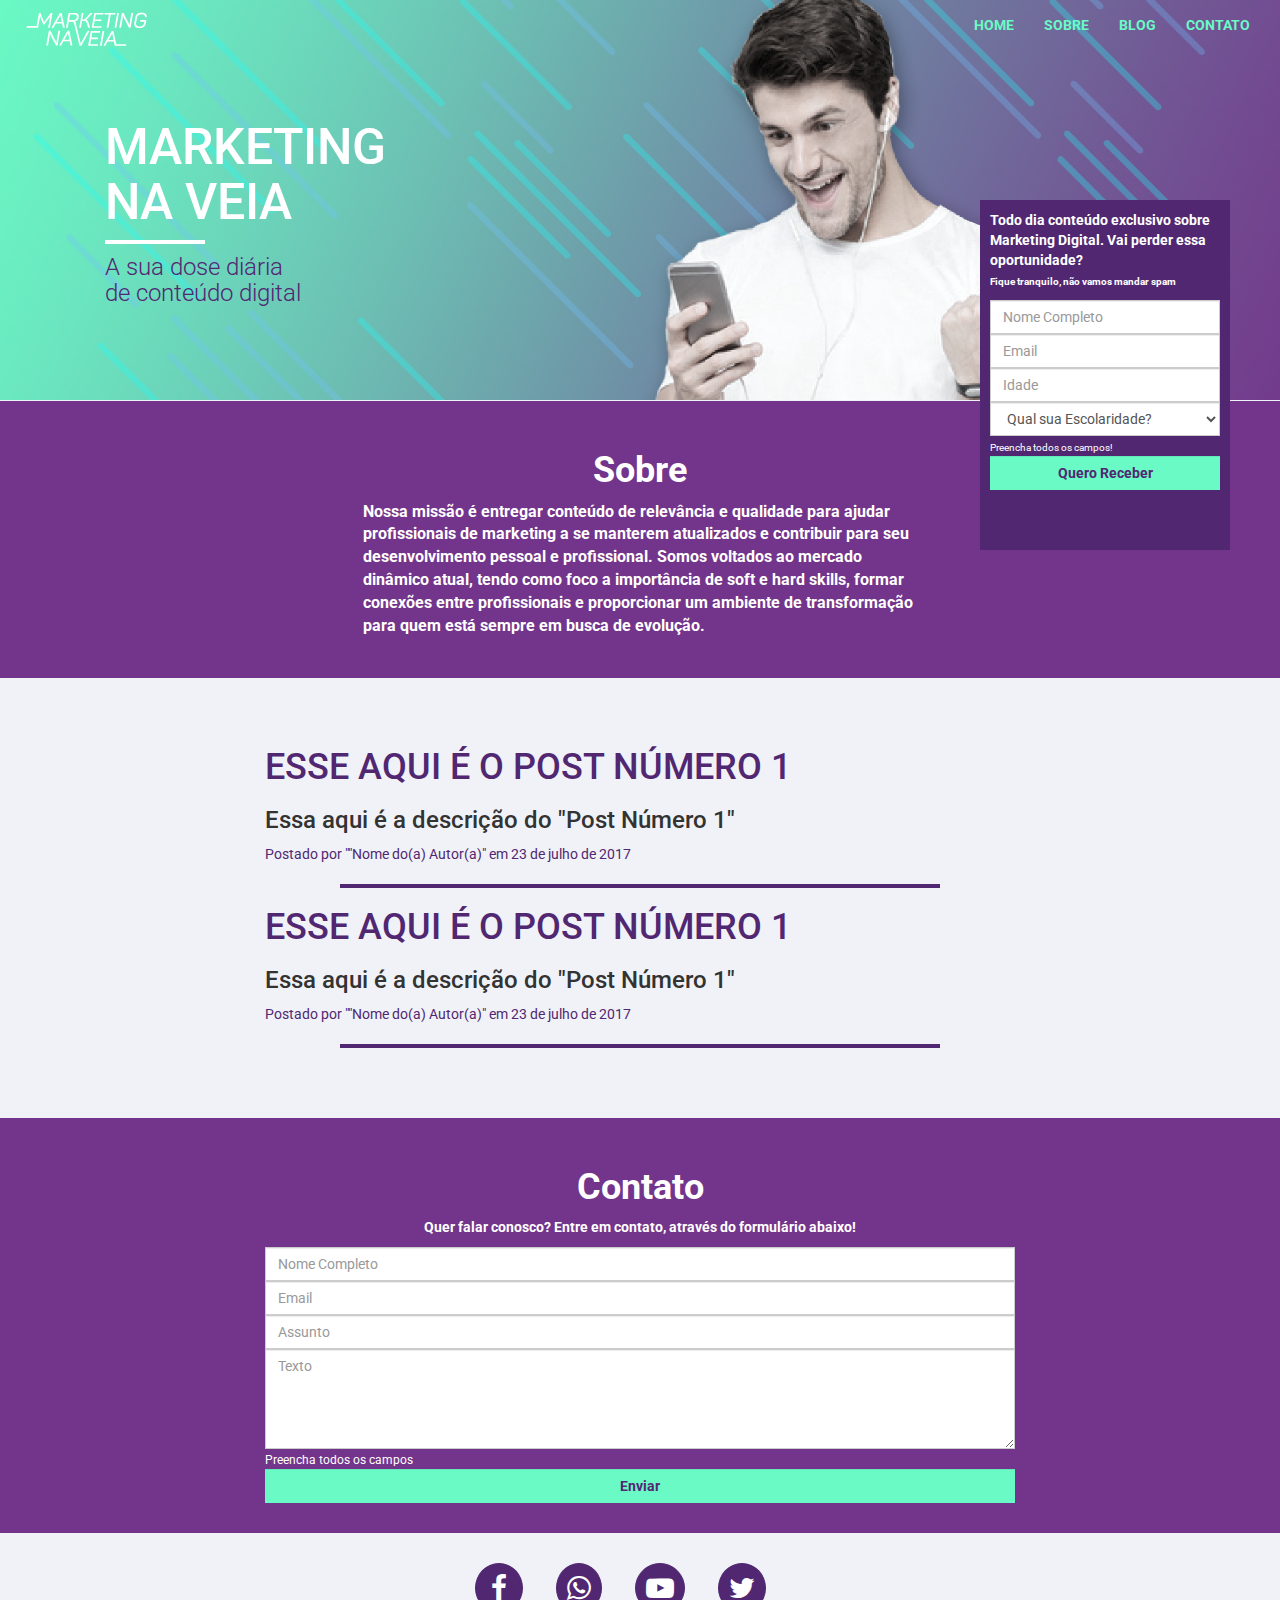
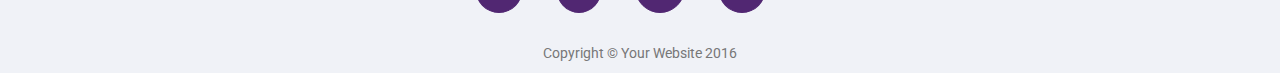
<file: index.html>
<!DOCTYPE html>
<html lang="pt">
<head>
  <meta charset="UTF-8">
  <meta http-equiv="X-UA-Compatible" content="IE=edge">
  <meta name="viewport" content="width=device-width, initial-scale=1">
  <meta name="description" content="">
  <meta name="author" content="">

  <title>Marketing na Veia</title>

  <!-- Bootstrap Core CSS -->
  <!--<link href="lib/css/bootstrap.min.css" rel="stylesheet">-->
  <link href="vendor/bootstrap/css/bootstrap.min.css" rel="stylesheet">
  <!--<link href="lib/css/bootstrap-theme.min.css" rel="stylesheet">-->
  <link href="https://fonts.googleapis.com/css?family=Roboto" rel="stylesheet">
  <link href="css/style.css" rel="stylesheet">
  <link rel="stylesheet" href="font-awesome/css/font-awesome.min.css">

</head>
<body>


<header class="intro-header" style="background-image: url('img/banner-lo2.jpg')">
    <!-- Navigation -->
    <nav class="navbar navbar-default transparent" style="border: 0px;">
      <div class="container-fluid">
        <!-- Brand and toggle get grouped for better mobile display -->
        <div class="navbar-header page-scroll">
          <button type="button" class="navbar-toggle" data-toggle="collapse" data-target="#navbar-collapse">
            <span class="sr-only">Toggle navigation</span>
            <span style="color: #6afac5;">Menu</span> <i class="fa fa-bars" style="color: #6afac5;"></i>
          </button>
          <a id="logo" class="navbar-brand" href="#"></a>
        </div>

        <!-- Collect the nav links, forms, and other content for toggling -->
        <div class="collapse navbar-collapse" id="navbar-collapse">
          <ul class="nav navbar-nav navbar-right">
            <li>
              <a href="#">Home</a>
            </li>
            <li>
              <a href="#sobre">Sobre</a>
            </li>
            <li>
              <a href="#blog">Blog</a>
            </li>
            <li>
              <a href="#contato">Contato</a>
            </li>
          </ul>
        </div>
        <!-- /.navbar-collapse -->
      </div>
      <!-- /.container -->
    </nav>
    <div class="site-heading container align-items-center">
      <div>
        <h1>MARKETING<br>NA VEIA</h1>
        <hr class="meio">
        <p class ="subheading">A sua dose diária<br>de conteúdo digital</p>
      </div>
    </div>
  </header>

  <section id="cadastro">
    <div class="container">
      <div class="row">
        <div class="col col-md-4"></div>
        <div class="col col-md-4"></div>
        <div class="col col-md-4">
          <div id="cadastro-box" data-spy="affix">
            <form id="register" method="post">
              <p>Todo dia conteúdo exclusivo sobre Marketing Digital. Vai perder essa oportunidade?
                <br><span>Fique tranquilo, não vamos mandar spam</span>
              </p>
              <div class="input-group">
                <input class="form-control" type="text" name="nome" placeholder="Nome Completo" required>
              </div>
              <div class="input-group">
                <input class="form-control" type="email" name="email" placeholder="Email" required>
              </div>
              <div class="input-group">
                <input class="form-control" type="text" name="idade" placeholder="Idade" required>
              </div>
              <div class="input-group">
                <select class="form-control" name="escolaridade" required>
                  <option value="" disabled selected>Qual sua Escolaridade?</option>
                  <option value="1">Ensino médio Completo</option>
                  <option value="2">Ensino Superior Cursando</option>
                  <option value="3">Ensino Superior Completo</option>
                </select>
              </div>
              <span>Preencha todos os campos!</span>
              
              <input type="submit" class="form-control submit" value="Quero Receber">
              <p></p>
              <div class="alert none" style="font-size: 10px;height: 45px;padding: 10px;">
            </form>
          </div>
        </div>
      </div>
    </div>
    </div>
    </div>
  </section>

  <section id="cadastro-full" style="display: none;">
    <form id="register" method="post">
      <p>Todo dia conteúdo exclusivo sobre Marketing Digital. Vai perder essa oportunidade?
        <br><span>Fique tranquilo, não vamos mandar spam</span>
      </p>
      <div class="input-group">
        <input class="form-control" type="text" name="nome" placeholder="Nome Completo" required>
      </div>
      <div class="input-group">
        <input class="form-control" type="email" name="email" placeholder="Email" required>
      </div>
      <div class="input-group">
        <input class="form-control" type="text" name="idade" placeholder="Idade" required>
      </div>
      <div class="input-group">
        <select class="form-control" name="escolaridade" required>
          <option value="" disabled selected>Qual sua Escolaridade?</option>
          <option value="1">Ensino médio Completo</option>
          <option value="2">Ensino Superior Cursando</option>
          <option value="3">Ensino Superior Completo</option>
        </select>
      </div>
      <span>Preencha todos os campos!</span>
      <input type="submit" class="form-control submit" value="Quero Receber">
      <p></p>
      <div class="alert none">
        
      </div>
    </form>
  </section>


  <section id="sobre">
    <div class="container">
      <div class="row">
        <div class="col-lg-2"></div>
        <div class="col-lg-8">
          <h1>Sobre</h1>
        </div>
        <div class="col-lg-2"></div>
      </div>
      <div class="row">
        <div class="col-md-3"></div>
        <div class="col-md-6">
          <p>
            Nossa missão é entregar conteúdo de relevância e qualidade para ajudar profissionais de marketing a se manterem atualizados e contribuir para seu desenvolvimento pessoal e profissional. Somos voltados ao mercado dinâmico atual, tendo como foco a importância de soft e hard skills, formar conexões entre profissionais e proporcionar um ambiente de transformação para quem está sempre em busca de evolução.
            </p>
        </div>
        <div class="col-md-3"></div>
      </div>
    </div>
  </section>


  <section id="blog-posts">
    <div class="container">
      <div class="row">
        <div class="col-lg-2"></div>
        <div class="col-lg-8">
          <div class="post">
            <a href="link">
              <h1 class="titulo">
                ESSE AQUI É O POST NÚMERO 1
              </h1>
            </a>
            <h3 class="descricao">
              Essa aqui é a descrição do "Post Número 1"
            </h3>
            <p class="referencia">Postado por ""Nome do(a) Autor(a)"  em 23 de julho de 2017</p>
          </div>
          <hr>
          <div class="post">
            <a href="link">
              <h1 class="titulo">
                ESSE AQUI É O POST NÚMERO 1
              </h1>
            </a>
            <h3 class="descricao">
              Essa aqui é a descrição do "Post Número 1"
            </h3>
            <p class="referencia">Postado por ""Nome do(a) Autor(a)"  em 23 de julho de 2017</p>
          </div>
          <hr>
        </div>
        <div class="col-lg-2"></div>
      </div>
    </div>
</section>

  <section id="contato">
    <div class="container">
      <div class="row">
        <div class="col-lg-2"></div>
        <div class="col-lg-8">
          <h1>Contato</h1>
        </div>
        <div class="col-lg-2"></div>
      </div>
      <div class="row">
        <div class="col-lg-2"></div>
        <div class="col-lg-8">
          <form>
            <p>Quer falar conosco? Entre em contato, através do formulário abaixo!</span>
            </p>
            <div class="input-group">
              <input class="form-control" type="text" name="name" placeholder="Nome Completo">
            </div>
            <div class="input-group">
              <input class="form-control" type="email" name="email" placeholder="Email">
            </div>
            <div class="input-group">
              <input class="form-control" type="text" name="assunto" placeholder="Assunto">
            </div>
            <div class="input-group">
              <textarea class="form-control" name="text-area" placeholder="Texto" style="height: 100px;"></textarea>
            </div>

            <span>Preencha todos os campos</span>
            <input type="submit" class="form-control submit" value="Enviar">
          </form>
        </div>
        <div class="col-lg-2"></div>
      </div>
    </div>
  </section>

  <footer>
      <div class="container">
        <div class="row">
          <div class="col-md-4"></div>
          <div class="col-md-4">
            <a href="#"><i class="fa fa-facebook fa-2x" aria-hidden="true"></i></a>
            <a href="#"><i class="fa fa-whatsapp fa-2x" aria-hidden="true"></i></a>
            <a href="#"><i class="fa fa-youtube-play fa-2x"></i></a>
            <a href="#"><i class="fa fa-twitter fa-2x"></i></a>
          </div>
          <div class="col-md-4"></div>
        </div>
          <div class="row">
              <div class="col-lg-12">
                <p class="copyright text-muted text-center">Copyright &copy; Your Website 2016</p>
              </div>
          </div>
      </div>
  </footer>
  <!-- Bootstrap Core JavaScript -->
  <script src="vendor/jquery/jquery.min.js"></script>
  <script src="vendor/bootstrap/js/bootstrap.min.js"></script>
  <!--<script src="lib/js/jquery-3.2.1.min.js"></script>-->
  <!--<script src="lib/js/bootstrap.min.js"></script>-->
  <script src="js/functions.js"></script>
  

</body>
<script>
      (function(i,s,o,g,r,a,m){i['GoogleAnalyticsObject']=r;i[r]=i[r]||function(){
              (i[r].q=i[r].q||[]).push(arguments)},i[r].l=1*new Date();a=s.createElement(o),
          m=s.getElementsByTagName(o)[0];a.async=1;a.src=g;m.parentNode.insertBefore(a,m)
      })(window,document,'script','https://www.google-analytics.com/analytics.js','ga');

      ga('create', 'UA-103039767-1', 'auto');
      ga('send', 'pageview');

  </script>
</html>
</file>
<file: css/style.css>
body{
    background-color: #f0f2f7;
    /*margin-bottom: 500px;*/
    font-family:'Roboto', sans-serif !important;
}

header.intro-header{
  height: 400px;
  background-image: url('../img/banner_home_blog_lo2.png');
  background-position: 0px -50px;
}
.transparent{
    background-color: transparent;
    color: #fff;
    font-weight: bold;
    font-family:'Roboto', sans-serif;
    text-transform: uppercase;
}

.intro-header{
    background: center center no-repeat;
    -webkit-background-size: cover;
    -moz-background-size: cover;
    background-size: cover;
    -o-background-size: cover;
    margin-bottom: 0px;
}

.intro-header .site-heading {
    padding: 50px 50px 50px;
    color: #fff;
}

.intro-header .site-heading .subheading{
    font-size: 24px;
    line-height: 1.1;
    display: block;
    font-weight: 300;
    margin: 10px 0 0;
}

.intro-header h1 {
    margin-top: 0;
    font-size: 50px;
}

hr{
  max-width: 600px;
  border-width: 4px;
  border-color: #512772;
}


a{
  color: #512772;
  text-decoration: none;
  font-family:'Roboto', sans-serif !important;
}
#blog-posts{
    width:100%;
    padding: 50px;
}

#contato{
    background-color: #73358b;
    color: #fff;
    padding: 30px;
}

#contato h1{
    font-weight: bold;
    font-family: "Roboto", sans-serif;
    text-align: center;
}

#contato p{
    color: #fff;
    font-weight: bold;
    text-align: center;
}

#contato span{
    font-size:12px;
    color: #fff;
    text-align: center;
}

#contato .submit{
    border-width: 0px;
    border-radius: 0px;
    background-color: #6afac5;
    color: #512772;
    font-weight: bold;
}

#cadastro{
    margin-top:-200px;
    margin-bottom:200px;
}

#cadastro-box{
    font-family:'Roboto', sans-serif;
    right:50px;
    position: fixed;
    background-color: #512772;
    color: #fff;
    width: 250px;
    height: 350px;
    z-index: 999;
    padding: 10px 10px 10px 10px;
}

#cadastro-box p {
    color: #fff;
    font-weight: bold;
}
#cadastro-box span {
    color: #fff;
    font-size: 10px;
}

#cadastro-box .submit {
    border-width: 0px;
    border-radius: 0px;
    background-color: #6afac5;
    color: #512772;
    font-weight: bold;
}
#logo{
    margin-bottom: -100px;
    width: 250px;
    height: 150px;
    background: url(../img/logo_mktnaveia_branco.png) no-repeat;
    background-position-y: 10px;
    margin-left: 10px;
}

#cadastro-full{
    background-color: #512772;
    color: #f0f2f6;
    padding: 50px;
}

#cadastro-full p {
    color: #fff;
    font-weight: bold;
}
#cadastro-full span {
    color: #fff;
    font-size: 10px;
}

#cadastro-full .submit {
    border-width: 0px;
    border-radius: 0px;
    background-color: #6afac5;
    color: #512772;
    font-weight: bold;
}
footer i{
  color: white;
  border-radius: 50%;
  padding: 10px 10px 10px 10px;
  border: 1px solid #512772;
  background-color: #512772;
  margin: 30px 15px;
}
footer i.fa-facebook{
  padding: 10px 15px 10px 15px;
}

.meio{
  max-width: 100px;
  border-width: 4px;
  margin: 10px 0px;
  border-color: white;
}

.post a:hover{
  color: #6afac5;
  text-decoration: none;
}

.post a p{
  font-size: 38px;
}

#blog-head h1,p{
  color: #512772;
}

.teste{
  color: white;
}

#blog-text{
  color: white;
}

#sobre{
    background-color: #73358b;
    color: #fff;
    padding: 30px;
}

#sobre h1{
    font-weight: bold;
    font-family: "Roboto", sans-serif;
    text-align: center;
}

#sobre p{
    font-size: 16px;
    color: #fff;
    font-weight: bold;
    text-align: left;
}

#sobre span{
    font-size:12px;
    color: #fff;
    text-align: center;
}


.navbar-default .navbar-nav li a{
    font-family: "Roboto", sans-serif;
    font-weight: bold;
}

.navbar-default .navbar-toggle {
    border-color: #6afac5;
}

.navbar-default .navbar-toggle:hover, .navbar-default .navbar-toggle:focus {
    border-color: rgba(106, 250, 197, 0.33);
    background-color: rgba(81, 39, 114, 0.42);
}
.input-field{
    width: 100%;
}

.input-group {
    position: relative;
     display: block;
    border-collapse: separate;
}


@media (max-width: 600px) {
  header.intro-header{
    height: 600px;
    background-image: url('../img/homemobile_lo2.png');
    margin: 0;
    background-position: -270px 0px;
  }

  .site-heading.container{
    padding: 10px 10px;
  }

  #logo{
      width: 125px;
      height: 100px;
      margin-left: 10px;
  }

  footer i{
    width: 50px;
    margin: 40px 15px;
  }
}

#ebook-cbox {
    margin-top: -100px;
    font-family:'Roboto', sans-serif;
    right:50px;
    background-color: #512772;
    color: #fff;
    width: 350px;
    height: 350px;
    z-index: 999;
    padding: 10px 10px 10px 10px;
}
#ebook-cbox p {
    color: #fff;
    font-weight: bold;
}
#ebook-cbox span {
    color: #fff;
    font-size: 10px;
}

#landing-content #ebook p {
    color:#fff;
}

#ebook-cbox .submit {
    border-width: 0px;
    border-radius: 0px;
    background-color: #6afac5;
    color: #512772;
    font-weight: bold;
}

.ebook-landing{
    height: 450px;
    background: center center no-repeat;
    -webkit-background-size: cover;
    -moz-background-size: cover;
    background-size: cover;
    -o-background-size: cover;
    margin-bottom: 0px;
}

.ebook-landing h1 {
    font-family:'Roboto', sans-serif !important;
    color: #fff;
    margin-top: 0;
    font-size: 50px;
}
.ebook-landing h2 {
    font-family:'Roboto', sans-serif !important;
    color: #fff;
    margin-top: 0;
    font-size: 36px;
}

#landing-content p{
    color:#000;
    font-size: 16px;
}

footer hr{
    width: 100%;
    max-width: 100%;
    border-width:2px;
}


.cadastro-landing{
    height: 450px;
    background: center center no-repeat;
    -webkit-background-size: cover;
    -moz-background-size: cover;
    background-size: cover;
    -o-background-size: cover;
    margin-bottom: 0px;
}

.cadastro-landing h1 {
    font-family:'Roboto', sans-serif !important;
    color: #fff;
    margin-top: 0;
    font-size: 38px;
}
.cadastro-landing h2 {
    font-family:'Roboto', sans-serif !important;
    color: #fff;
    margin-top: 0;
    font-size: 32px;
}



#cadastro-cbox {
    margin-top: 10px;
    font-family:'Roboto', sans-serif;
    right:50px;
    background-color: #512772;
    color: #fff;
    width: 450px;
    height: 350px;
    z-index: 999;
    padding: 10px 10px 10px 10px;
}
#cadastro-cbox p {
    color: #fff;
    font-weight: bold;
}
#cadastro-cbox span {
    color: #fff;
    font-size: 10px;
}

#landing-content #register p {
    color:#fff;
}

#cadastro-cbox .submit {
    border-width: 0px;
    border-radius: 0px;
    background-color: #6afac5;
    font-weight: bold;
    color: #512772;
}
</file>
